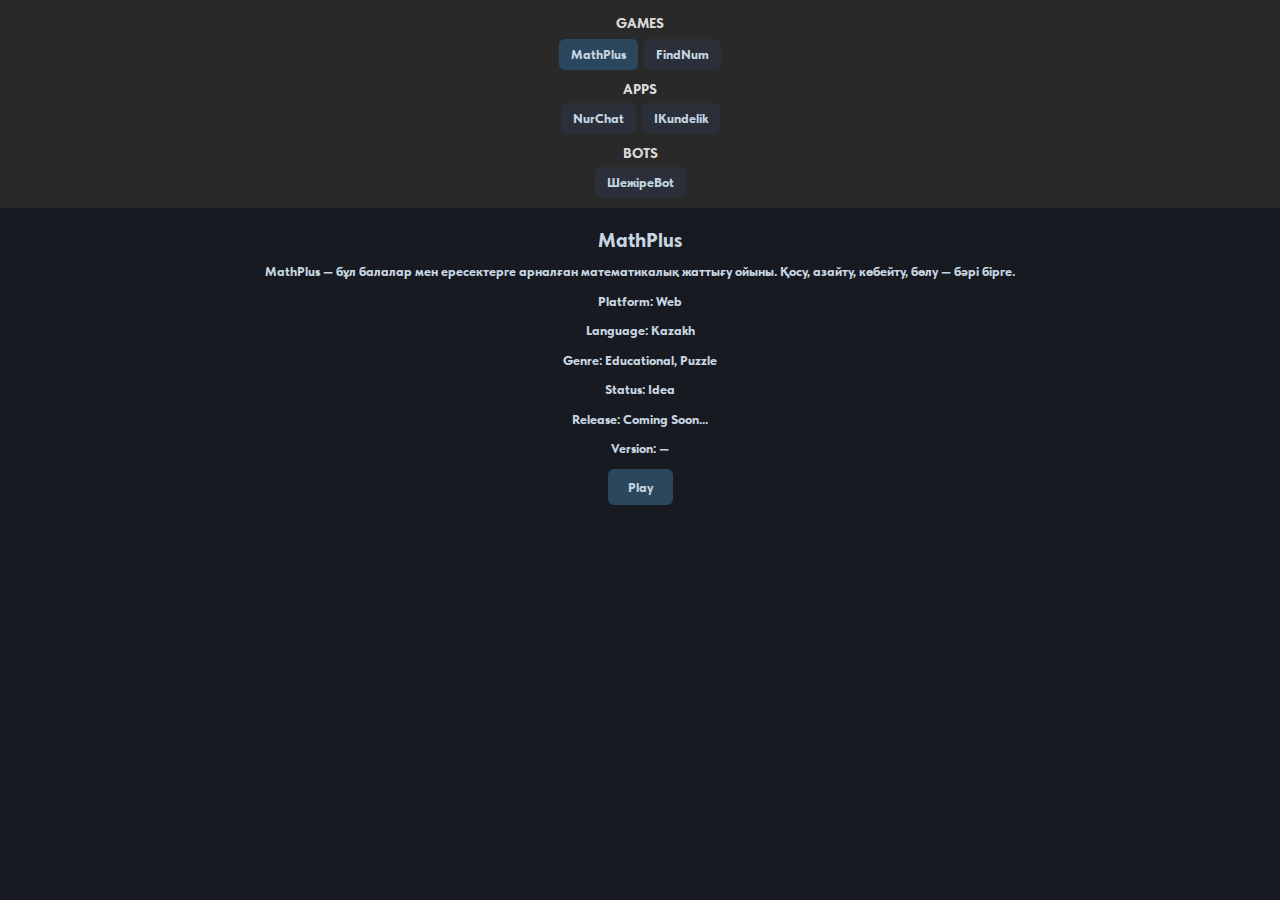
<file: index.html>
<!DOCTYPE html>
<html lang="kk">
<head>
  <meta charset="UTF-8" />
  <meta name="viewport" content="width=device-width, initial-scale=1.0"/>
  <title>NurLauncher</title>
  <link rel="stylesheet" href="design.css" />
</head>
<body>
  <div class="launcher">
    <nav class="sidebar">
      <h2>Games</h2>
      <div class="game-list">
        <a href="#" data-game="mathplus">MathPlus</a>
        <a href="#" data-game="findnum">FindNum</a>

        <h2>Apps</h2>
        <a href="#" data-game="nurchat">NurChat</a>
        <a href="#" data-game="ikundelik">IKundelik</a>

        <h2>Bots</h2>
        <a href="#" data-game="shezhire">ШежіреBot</a>
      </div>
    </nav>

    <main class="content">
      <!-- NurChat -->
      <section id="nurchat" class="game-detail hidden">
        <h1>NurChat</h1>
        <p>NurChat — Firebase негізінде жасалған көптілді ақылды чатбот. Бұл бот сіздің сұрақтарыңызға жауап береді, кейде достықпен сөйлеседі. Болашақта одан да дамиды.</p>
        <div class="info">
          <p><strong>Platform:</strong> Android</p>
          <p><strong>Language:</strong> Kazakh, English, Russian</p>
          <p><strong>Genre:</strong> AI</p>
          <p><strong>Status:</strong> Beta</p>
          <p><strong>Release:</strong> May 6, 2025</p>
          <p><strong>Version:</strong> Beta 1.0</p>
        </div>
        <div class="media-gallery">
        <iframe width="360" height="210" src="https://www.youtube.com/embed/7ClKBfcWeeI"
          title="YouTube video player" frameborder="0"
          allow="accelerometer; autoplay; clipboard-write; encrypted-media; gyroscope; picture-in-picture"
          allowfullscreen></iframe>
          <img src="screenshots/screenshot6.jpg" alt="NurChat Screenshot 1" />
          <img src="screenshots/screenshot7.jpg" alt="NurChat Screenshot 2" />
          <img src="screenshots/screenshot7.jpg" alt="NurChat Screenshot 3" />
          </div>
        <button onclick="playGame('https://nur-games.github.io/NurChat/')">Open</button>
      </section>

      <!-- MathPlus -->
      <section id="mathplus" class="game-detail hidden">
        <h1>MathPlus</h1>
        <p>MathPlus — бұл балалар мен ересектерге арналған математикалық жаттығу ойыны. Қосу, азайту, көбейту, бөлу — бәрі бірге.</p>
        <div class="info">
          <p><strong>Platform:</strong> Web</p>
          <p><strong>Language:</strong> Kazakh</p>
          <p><strong>Genre:</strong> Educational, Puzzle</p>
          <p><strong>Status:</strong> Idea</p>
          <p><strong>Release:</strong> Coming Soon...</p>
          <p><strong>Version:</strong> —</p>
        </div>
        <button onclick="playGame('')">Play</button>
      </section>

      <!-- IKundelik -->
      <section id="ikundelik" class="game-detail hidden">
        <h1>IKundelik</h1>
        <p>IKundelik — бұл онлайн күнделік, білім мен тәртіпке арналған болашақтық платформа. Сабақ кестесі, бағалар, үй тапсырмалары — барлығы бір жерде.</p>
        <div class="info">
          <p><strong>Platform:</strong> Web</p>
          <p><strong>Language:</strong> Kazakh, English, Russian</p>
          <p><strong>Genre:</strong> Education, Productivity</p>
          <p><strong>Status:</strong> In development</p>
          <p><strong>Release:</strong> Coming Soon...</p>
          <p><strong>Version:</strong> —</p>
        </div>
        <button onclick="playGame('')">Open</button>
      </section>

      <!-- FindNum -->
      <section id="findnum" class="game-detail hidden">
        <h1>FindNum</h1>
        <p>FindNum — кездейсоқ жасырылған санды табуға арналған қызықты әрі қарапайым ойын.
Санауды, логиканы және сандармен жұмыс істеуді дамытады. Қаншалықты тез табасың?</p>
        <div class="info">
          <p><strong>Platform:</strong> Android</p>
          <p><strong>Language:</strong> English</p>
          <p><strong>Genre:</strong> Puzzle, Casual, Arcade</p>
          <p><strong>Status:</strong> In development</p>
          <p><strong>Release:</strong> Coming Soon...</p>
          <p><strong>Version:</strong> Beta 0.8.3</p>
        </div>
        <div class="media-gallery">
          <iframe src="https://www.youtube.com/embed/QUZTVCSz41I?si=AGGduRYFWc4U_SEQ" allowfullscreen></iframe>
          <img src="screenshots/screenshot2.jpg" alt="FindNum Screenshot 1" />
          <img src="screenshots/screenshot1.jpg" alt="FindNum Screenshot 2" />
        </div>
        <button onclick="playGame('')">Download</button>
      </section>

      <!-- ShezhireBot -->
      <section id="shezhire" class="game-detail hidden">
        <h1>ШежіреBot</h1>
        <p>ШежіреBot — жеті ата, отбасы тарихын сақтауға арналған Telegram бот.
Қазақтың шежіресін сандық форматта сақтау үшін жасалған пайдалы құрал. Шежірені көру, жазу, өшіру - бәрі бір жерде!</p>
        <div class="info">
          <p><strong>Platform:</strong> Telegram</p>
          <p><strong>Language:</strong> Kazakh</p>
          <p><strong>Genre:</strong> Heritage, Family Tree, Educational, Bot, Utility</p>
          <p><strong>Status:</strong> Released</p>
          <p><strong>Release:</strong> In August</p>
          <p><strong>Version:</strong> 1.0</p>
        </div>
        <div class="media-gallery">
        <iframe width="360" height="210" src="https://www.youtube.com/embed/nvIgNDQN-p0"
          title="YouTube video player" frameborder="0"
          allow="accelerometer; autoplay; clipboard-write; encrypted-media; gyroscope; picture-in-picture"
          allowfullscreen></iframe>
        <img src="screenshots/screenshot3.jpg" alt="ShezhireBot Screenshot 1" />
         <img src="screenshots/screenshot4.jpg" alt="ShezhireBot Screenshot 2" />
          <img src="screenshots/screenshot5.jpg" alt="ShezhireBot Screenshot 3" />
        </div>
        <button onclick="playGame('https://t.me/jetiata_bot')">Open (Telegram)</button>
      </section>
    </main>
  </div>

  <script>
    const links = document.querySelectorAll(".game-list a");
    const details = document.querySelectorAll(".game-detail");

    function showGame(id) {
      details.forEach((d) => d.classList.add("hidden"));
      document.getElementById(id).classList.remove("hidden");
      links.forEach((l) => l.classList.remove("active"));
      document.querySelector(`[data-game="${id}"]`).classList.add("active");
    }

    links.forEach((l) => {
      l.addEventListener("click", (e) => {
        e.preventDefault();
        showGame(l.dataset.game);
      });
    });

    function playGame(url) {
      if (!url) {
        alert("Қосымша сілтемесі әлі орнатылмаған!");
        return;
      }
      window.open(url, "_blank");
    }

    // Default open
    showGame('mathplus');
  </script>
</body>
</html>
</file>
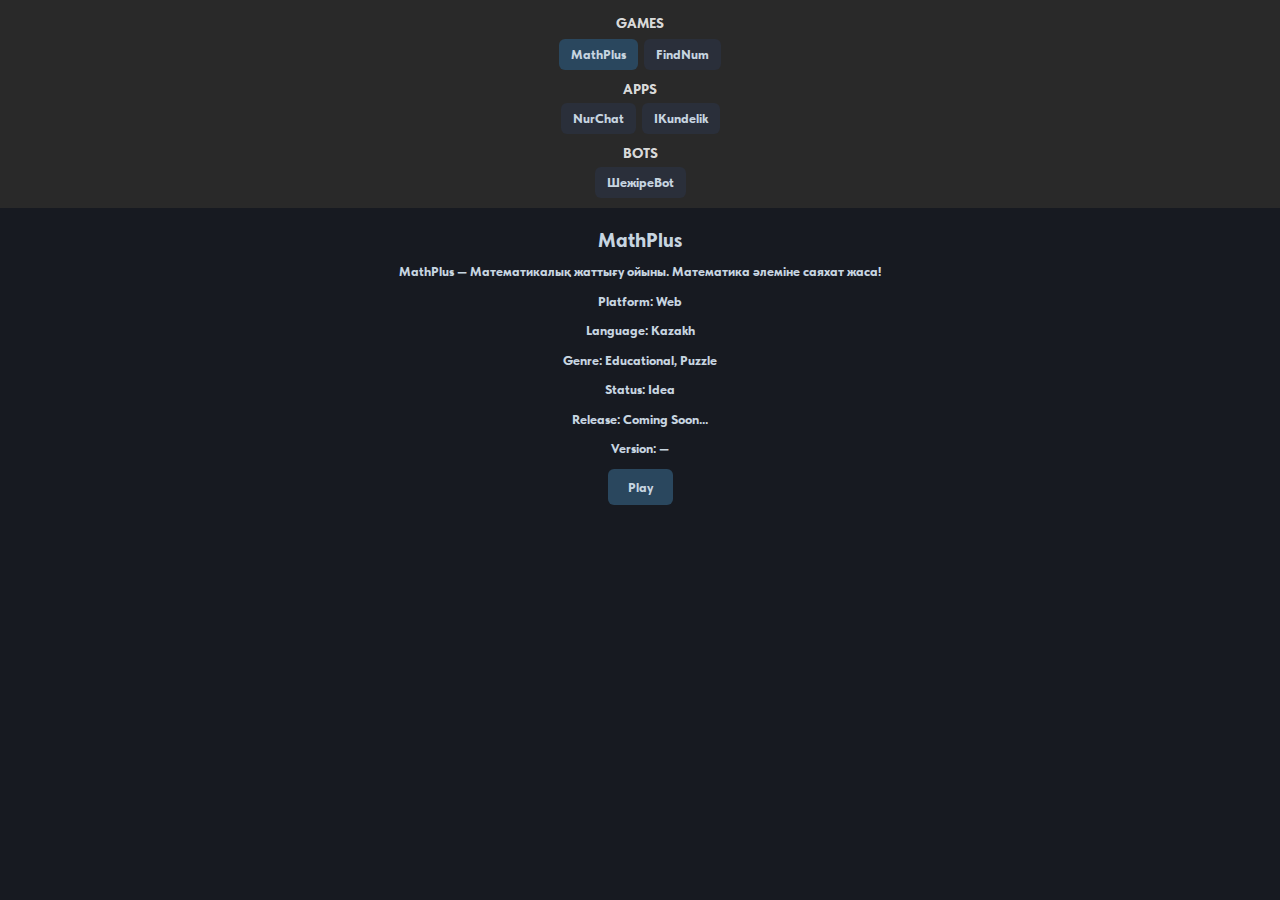
<file: launcher.html>
<!DOCTYPE html>
<html lang="en">
<head>
  <meta charset="UTF-8" />
  <meta name="viewport" content="width=device-width, initial-scale=1.0"/>
  <title>NurLauncher</title>
  <link rel="stylesheet" href="design.css" />
</head>
<body>
  <div class="launcher">
    <nav class="sidebar">
      <h2>Games</h2>
      <div class="game-list">
        <a href="#" data-game="mathplus">MathPlus</a>
        <a href="#" data-game="findnum">FindNum</a>

        <h2>Apps</h2>
        <a href="#" data-game="nurchat">NurChat</a>
        <a href="#" data-game="ikundelik">IKundelik</a>

        <h2>Bots</h2>
        <a href="#" data-game="shezhire">ШежіреBot</a>
      </div>
    </nav>

    <main class="content">
      <!-- NurChat -->
      <section id="nurchat" class="game-detail hidden">
        <h1>NurChat</h1>
        <p>NurChat — Firebase негізінде жасалған көптілді ақылды чатбот. Бұл бот сіздің сұрақтарыңызға жауап береді, кейде достықпен сөйлеседі. Болашақта одан да дамиды.</p>
        <div class="info">
          <p><strong>Platform:</strong> Android</p>
          <p><strong>Language:</strong> Kazakh, English, Russian</p>
          <p><strong>Genre:</strong> AI</p>
          <p><strong>Status:</strong> Beta</p>
          <p><strong>Release:</strong> May 6, 2025</p>
          <p><strong>Version:</strong> Beta 1.0</p>
        </div>
        <div class="media-gallery">
        <iframe width="360" height="210" src="https://www.youtube.com/embed/7ClKBfcWeeI"
          title="YouTube video player" frameborder="0"
          allow="accelerometer; autoplay; clipboard-write; encrypted-media; gyroscope; picture-in-picture"
          allowfullscreen></iframe>
          </div>
        <button onclick="playGame('https://nur-games.github.io/NurChat/')">Open</button>
      </section>

      <!-- MathPlus -->
      <section id="mathplus" class="game-detail hidden">
        <h1>MathPlus</h1>
        <p>MathPlus — Математикалық жаттығу ойыны. Математика әлеміне саяхат жаса!</p>
        <div class="info">
          <p><strong>Platform:</strong> Web</p>
          <p><strong>Language:</strong> Kazakh</p>
          <p><strong>Genre:</strong> Educational, Puzzle</p>
          <p><strong>Status:</strong> Idea</p>
          <p><strong>Release:</strong> Coming Soon...</p>
          <p><strong>Version:</strong> —</p>
        </div>
        <button onclick="playGame('')">Play</button>
      </section>

      <!-- IKundelik -->
      <section id="ikundelik" class="game-detail hidden">
        <h1>IKundelik</h1>
        <p>IKundelik — BilimClass сияқты болашақта болатын өте мықты сайт.</p>
        <div class="info">
          <p><strong>Platform:</strong> Web</p>
          <p><strong>Language:</strong> Kazakh, English, Russian</p>
          <p><strong>Genre:</strong> Education, Productivity</p>
          <p><strong>Status:</strong> In development</p>
          <p><strong>Release:</strong> Coming Soon...</p>
          <p><strong>Version:</strong> —</p>
        </div>
        <button onclick="playGame('')">Open</button>
      </section>

      <!-- FindNum -->
      <section id="findnum" class="game-detail hidden">
        <h1>FindNum</h1>
        <p>Кездейсоқ таңдалған санды тап. Қаншалықты тез табасың?</p>
        <div class="info">
          <p><strong>Platform:</strong> Android</p>
          <p><strong>Language:</strong> Kazakh, English, Russian</p>
          <p><strong>Genre:</strong> Puzzle, Casual, Arcade</p>
          <p><strong>Status:</strong> In development</p>
          <p><strong>Release:</strong> Coming Soon...</p>
          <p><strong>Version:</strong> Beta 0.8.3</p>
        </div>
        <div class="media-gallery">
          <iframe src="https://www.youtube.com/embed/QUZTVCSz41I?si=AGGduRYFWc4U_SEQ" allowfullscreen></iframe>
          <img src="screenshots/screenshot2.jpg" alt="FindNum Screenshot 1" />
          <img src="screenshots/screenshot1.jpg" alt="FindNum Screenshot 2" />
        </div>
        <button onclick="playGame('')">Download</button>
      </section>

      <!-- ShezhireBot -->
      <section id="shezhire" class="game-detail hidden">
        <h1>ШежіреBot</h1>
        <p>ШежіреBot — қазақ жеті аталарын сақтайтын telegram бот. Менің ең мықты жобам.</p>
        <div class="info">
          <p><strong>Platform:</strong> Telegram</p>
          <p><strong>Language:</strong> Kazakh</p>
          <p><strong>Genre:</strong> Heritage, Family Tree, Educational, Bot, Utility</p>
          <p><strong>Status:</strong> Released</p>
          <p><strong>Release:</strong> In August</p>
          <p><strong>Version:</strong> 1.0</p>
        </div>
        <div class="media-gallery">
        <iframe width="360" height="210" src="https://www.youtube.com/embed/nvIgNDQN-p0"
          title="YouTube video player" frameborder="0"
          allow="accelerometer; autoplay; clipboard-write; encrypted-media; gyroscope; picture-in-picture"
          allowfullscreen></iframe>
        <img src="screenshots/screenshot3.jpg" alt="ShezhireBot Screenshot 1" />
         <img src="screenshots/screenshot4.jpg" alt="ShezhireBot Screenshot 2" />
          <img src="screenshots/screenshot5.jpg" alt="ShezhireBot Screenshot 3" />
        </div>
        <button onclick="playGame('https://t.me/jetiata_bot')">Open (Telegram)</button>
      </section>
    </main>
  </div>

  <script>
    const links = document.querySelectorAll(".game-list a");
    const details = document.querySelectorAll(".game-detail");

    function showGame(id) {
      details.forEach((d) => d.classList.add("hidden"));
      document.getElementById(id).classList.remove("hidden");
      links.forEach((l) => l.classList.remove("active"));
      document.querySelector(`[data-game="${id}"]`).classList.add("active");
    }

    links.forEach((l) => {
      l.addEventListener("click", (e) => {
        e.preventDefault();
        showGame(l.dataset.game);
      });
    });

    function playGame(url) {
      if (!url) {
        alert("Қосымша сілтемесі әлі орнатылмаған!");
        return;
      }
      window.open(url, "_blank");
    }

    // Default open
    showGame('mathplus');
  </script>
</body>
</html>
</file>
<file: design.css>
@font-face {
  font-family: "Extra";
  src: url("./TildaSans-ExtraBold.ttf") format("truetype");
  font-weight: normal;
  font-style: normal;
}

* {
  box-sizing: border-box;
  margin: 0;
  padding: 0;
}

body {
  font-family: "Extra", sans-serif;
  background: #171a21;
  color: #c7d5e0;
  min-height: 100vh;
  overflow-x: hidden;
  text-align: center;
}

.launcher {
  display: flex;
  flex-direction: column;
  min-height: 100vh;
}

.sidebar {
  display: flex;
  flex-wrap: wrap;
  justify-content: center;
  background: #292929;
  padding: 10px;
  gap: 8px;
}

.sidebar h2 {
  flex: 1 0 100%;
  text-align: center;
  font-size: 14px;
  color: #ecececee;
  text-transform: uppercase;
  margin-top: 5px;
}

.game-list {
  display: flex;
  flex-wrap: wrap;
  justify-content: center;
  gap: 6px;
}

.game-list a {
  background: #2a2f3a;
  color: #c7d5e0;
  padding: 8px 12px;
  border-radius: 6px;
  text-decoration: none;
  font-size: 13px;
  transition: background 0.2s;
}

.game-list a:hover,
.game-list a.active {
  background: #2a475e;
}

/* ===== Content ===== */
.content {
  padding: 20px;
}

.game-detail {
  display: none;
}

.game-detail:not(.hidden) {
  display: block;
  animation: fadeIn 0.3s ease;
}

@keyframes fadeIn {
  from {
    opacity: 0;
    transform: translateY(10px);
  }
  to {
    opacity: 1;
    transform: translateY(0);
  }
}

.content h1 {
  font-size: 20px;
  margin-bottom: 10px;
  text-align: center;
}

.content p {
  font-size: 13px;
  line-height: 1.5;
  text-align: center;
  margin-bottom: 10px;
}

/* ===== Media gallery (screenshot + video) ===== */
.media-gallery {
  display: flex;
  flex-direction: column;
  gap: 12px;
  align-items: center;
  margin: 15px 0;
}

.media-gallery img,
.media-gallery iframe {
  width: 95%;
  max-width: 360px;
  border-radius: 8px;
  border: 2px solid #2a475e;
  box-shadow: 0 0 5px #000;
}

/* ===== Buttons ===== */
button {
  background: #2a475e;
  border: none;
  padding: 10px 20px;
  color: #c7d5e0;
  border-radius: 6px;
  cursor: pointer;
  transition: background 0.2s;
  font-family: "Extra", sans-serif;
  display: block;
  margin: 10px auto;
}

button:hover {
  background: #3b6a8a;
}
</file>
